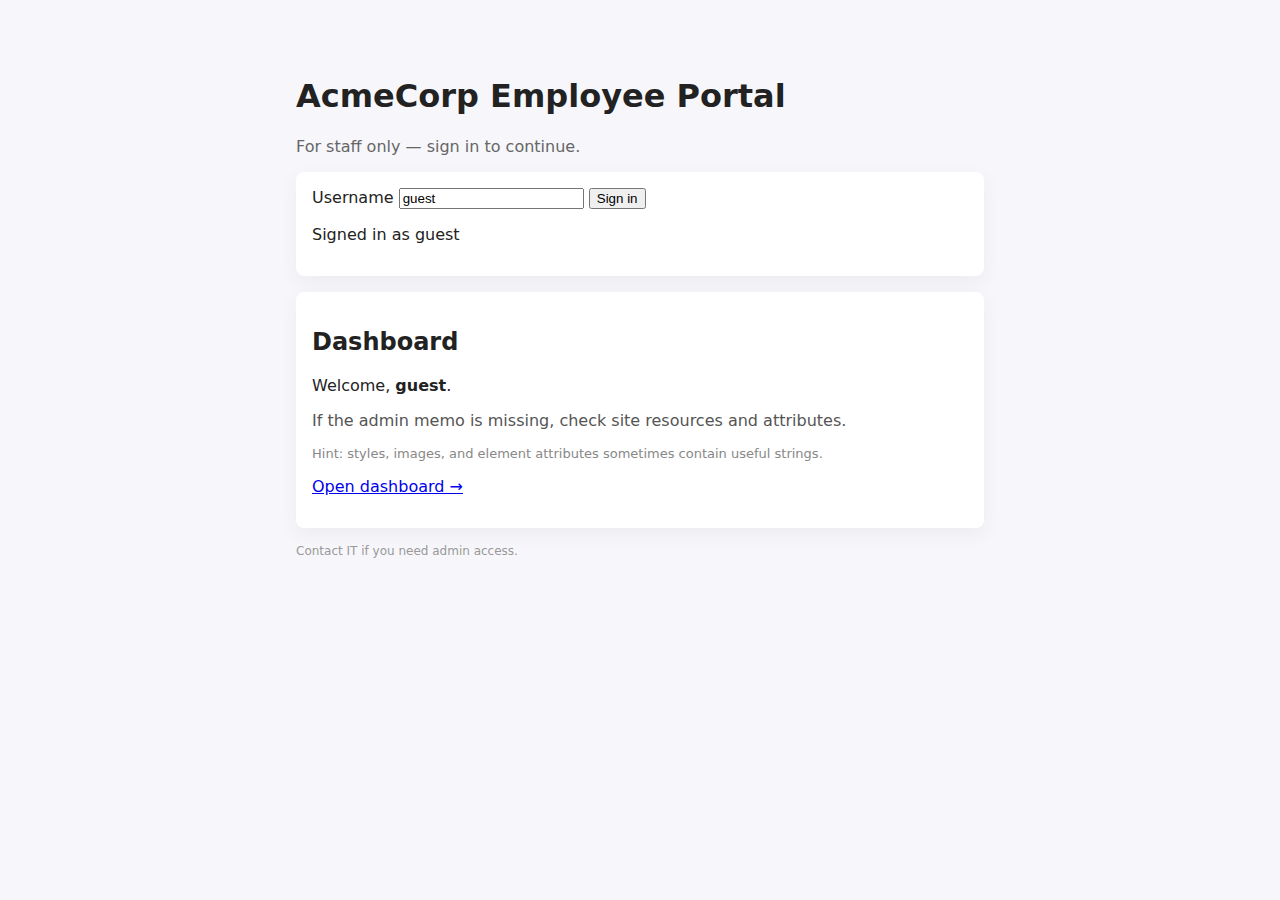
<file: ctfwebq2/index.html>
<!doctype html>
<html lang="en">
<head>
  <meta charset="utf-8">
  <title>AcmeCorp — Employee Portal</title>
  <meta name="viewport" content="width=device-width,initial-scale=1">
  <link rel="stylesheet" href="style.css">
</head>
<body>
  <main class="wrap">
    <header>
      <h1>AcmeCorp Employee Portal</h1>
      <p class="subtle">For staff only — sign in to continue.</p>
    </header>

    <section class="card">
      <label for="user">Username</label>
      <input id="user" placeholder="guest" value="guest">
      <button id="login">Sign in</button>
      <p class="note">Signed in as <span id="who">guest</span></p>
    </section>

    <section class="card">
      <h2>Dashboard</h2>
      <p id="welcome">Welcome, <strong>guest</strong>.</p>
      <p class="hint">If the admin memo is missing, check site resources and attributes.</p>
      <p class="small">Hint: styles, images, and element attributes sometimes contain useful strings.</p>
      <p><a href="dashboard.html">Open dashboard →</a></p>
    </section>

    <footer>
      <p class="tiny">Contact IT if you need admin access.</p>
    </footer>
  </main>

  <div id="surface" data-b64="z1SYoFGa" data-meta="nothing-here"></div>
  <img src="secret.svg" alt="" aria-hidden="true" style="display:none">

  <script src="script.js"></script>
</body>
</html>
</file>
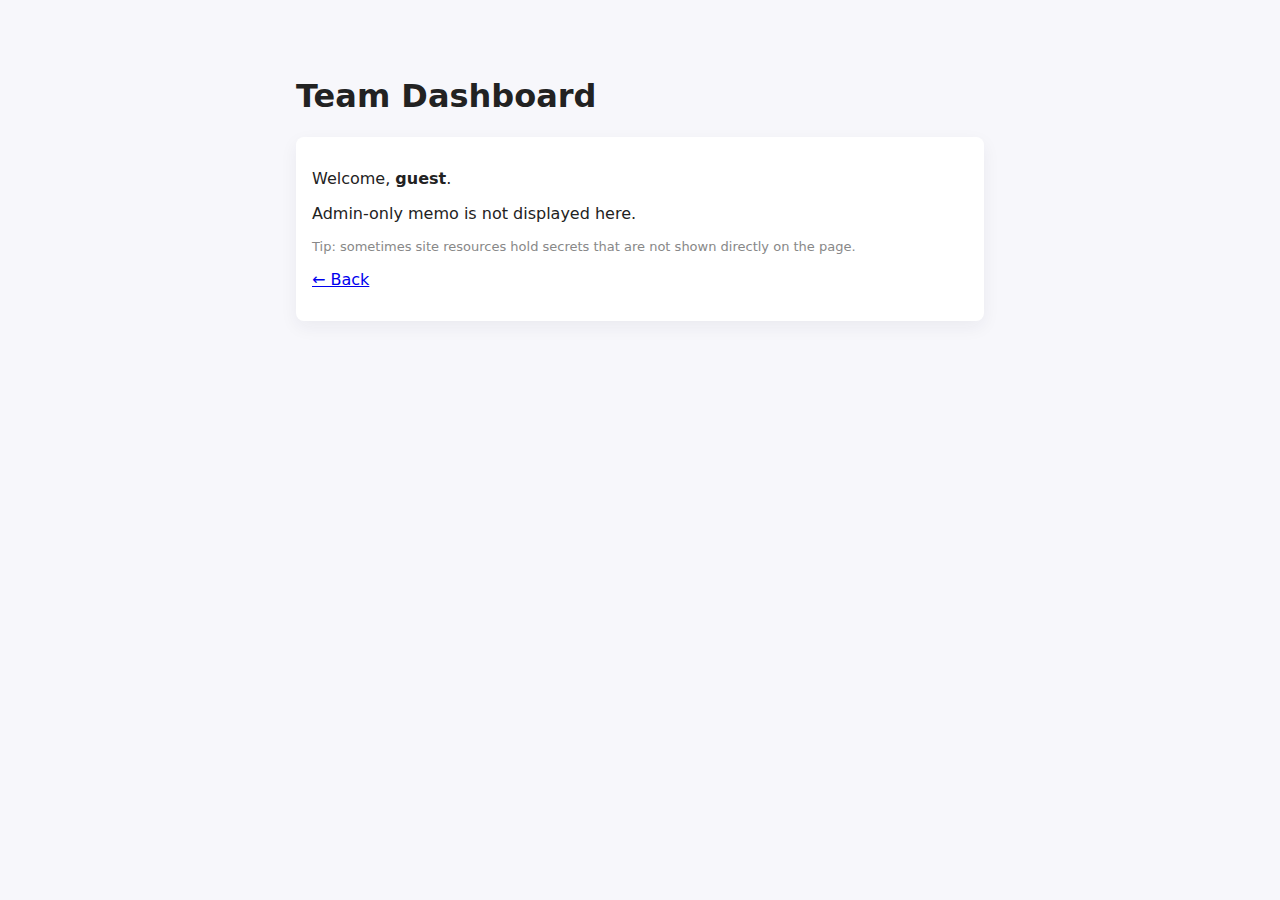
<file: ctfwebq2/dashboard.html>
<!doctype html>
<html lang="en">
<head>
  <meta charset="utf-8">
  <title>Dashboard — AcmeCorp</title>
  <link rel="stylesheet" href="style.css">
</head>
<body>
  <main class="wrap">
    <header><h1>Team Dashboard</h1></header>

    <section class="card">
      <p id="welcome_msg">Welcome, <strong>guest</strong>.</p>
      <p>Admin-only memo is not displayed here.</p>
      <p class="small">Tip: sometimes site resources hold secrets that are not shown directly on the page.</p>
      <p><a href="index.html">← Back</a></p>
    </section>
  </main>

  <script>
    var c = (document.cookie.match(/(?:^|; )user=([^;]+)/) || [])[1] || 'guest';
    try { document.getElementById('welcome_msg').querySelector('strong').textContent = decodeURIComponent(c); }
    catch (e) {}
  </script>
</body>
</html>
</file>
<file: ctfwebq2/style.css>
:root{--bg:#f7f7fb;--card:#ffffff;--muted:#666;--frag-hex:2d61686168}
*{box-sizing:border-box}
body{font-family:Inter,system-ui,Segoe UI,Roboto,Arial;background:var(--bg);color:#222;margin:0}
.wrap{max-width:720px;margin:40px auto;padding:16px}
.card{background:var(--card);padding:16px;border-radius:8px;box-shadow:0 6px 18px rgba(30,30,60,0.06);margin-bottom:16px}
.subtle{color:var(--muted)}
.tiny{font-size:12px;color:#999}
.small{font-size:13px;color:#888}
.hint{color:#555;margin-top:8px}
</file>
